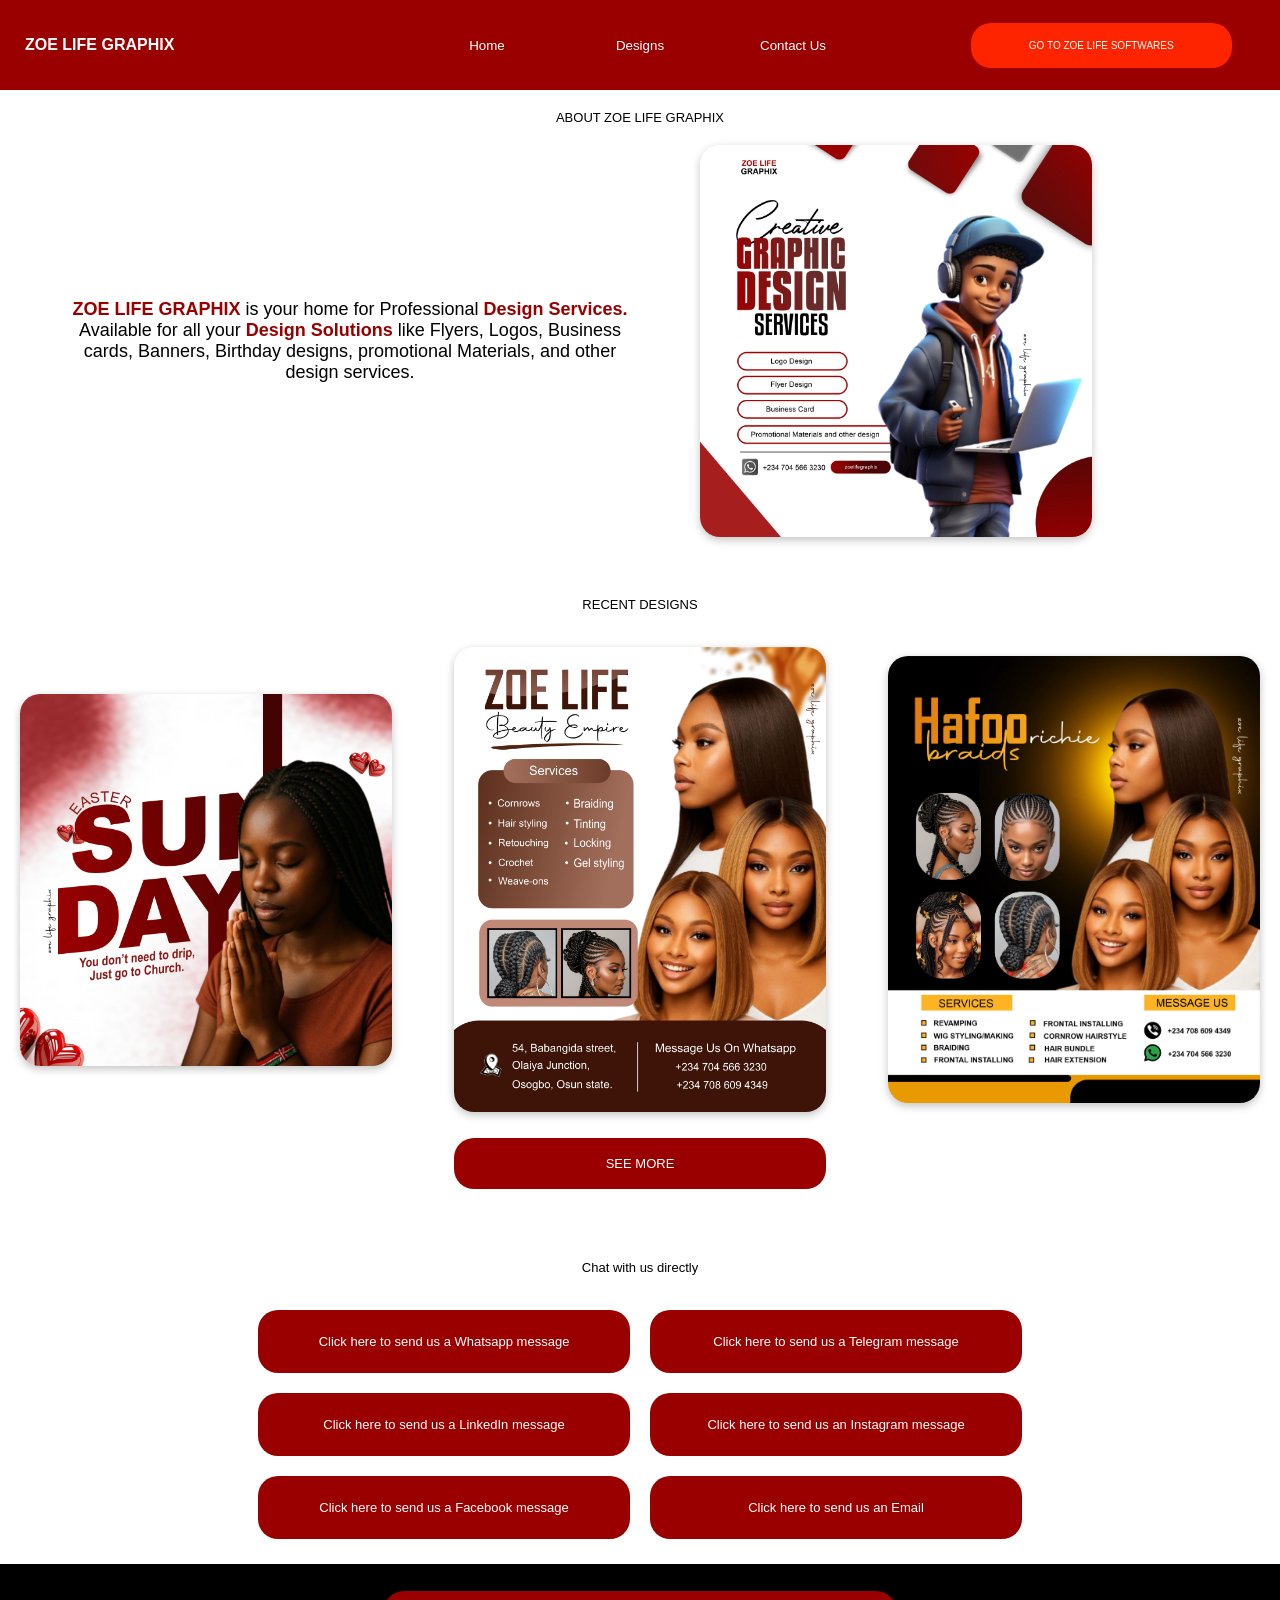
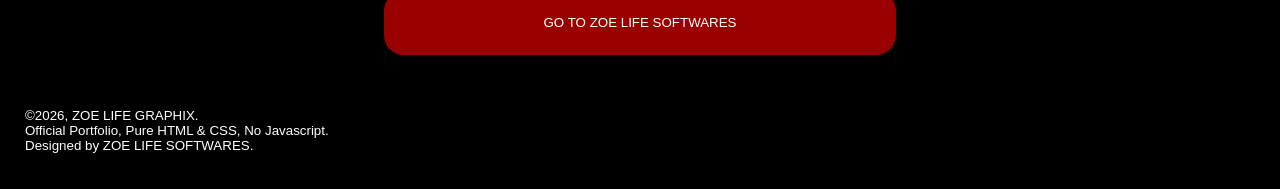
<file: index.html>
<!DOCTYPE html>
<html lang="en">
<head>
    <meta charset="UTF-8">
    <meta name="viewport" content="width=device-width, initial-scale=1.0">
    <title>ZOE LIFE GRAPHIX</title>
    <link rel="stylesheet" href="styles.css">
</head>
<body>
    <header>
        <div class="Name">
            <h1>ZOE LIFE GRAPHIX</h1>
        </div>

        <nav>
            <ul>
                <li><a href="index.html">Home</a></li>
                <li><a href="designs.html">Designs</a></li>
                <li><a href="contact.html">Contact Us</a></li>
            </ul>
        </nav>

        <div class="GoTo">
            <a href="http://">GO TO ZOE LIFE SOFTWARES</a>
        </div>
    </header>

    <main>
        <section class="About_Section">
            <h1>ABOUT ZOE LIFE GRAPHIX</h1>
            <div>
            <div>
                <p><span>ZOE LIFE GRAPHIX</span> is your home for Professional <span>Design Services.</span> Available for all your <span>Design Solutions</span> like Flyers, Logos, Business cards, Banners, Birthday designs, promotional Materials, and other design services.</p>
            </div>
            <div>
                <img src="./images/Official ZOE LIFE GRAPHIX Flyer.jpg" alt="">
            </div>
            </div>
        </section>
        <section class="Project_Section">
            <h1>RECENT DESIGNS</h1>
            <div class="Image_Div">
                <img src="./Portfolio Images/Happy Easter Sunday Flyer.jpg" alt="Random Flyer Design by ZOE LIFE GRAPHIX">
                <img src="./Portfolio Images/Random Design 2.jpg" alt="Random Flyer Design by ZOE LIFE GRAPHIX">
                <img src="./Portfolio Images/Random Design 3.jpg" alt="Random Flyer Design by ZOE LIFE GRAPHIX">
            </div>
            <div class="SeeMoreDesign">
                <a href="designs.html">SEE MORE</a>
            </div>
        </section>
        <section class="Contact_Section">
                <h1>Chat with us directly</h1>
                <div class="Message_Us_Box">
                <div>
                <a href="http://" target="_blank" rel="noopener noreferrer">Click here to send us a Whatsapp message</a>
                <a href="http://" target="_blank" rel="noopener noreferrer">Click here to send us a Telegram message</a>
                </div>
                <div>
                <a href="http://" target="_blank" rel="noopener noreferrer">Click here to send us a LinkedIn message</a>
                <a href="http://" target="_blank" rel="noopener noreferrer">Click here to send us an Instagram message</a>
                </div>
                <div>
                <a href="http://" target="_blank" rel="noopener noreferrer">Click here to send us a Facebook message</a>
                <a href="http://" target="_blank" rel="noopener noreferrer">Click here to send us an Email</a>
                </div>
                </div>
        </section>
    </main>

    <footer>
        <div>
        <a href="http://">GO TO ZOE LIFE SOFTWARES</a>
        </div>
        <div>
        <p>©2026, ZOE LIFE GRAPHIX.</p>
        <p>Official Portfolio, Pure HTML & CSS, No Javascript.</p>
        <p>Designed by ZOE LIFE SOFTWARES.</p>
        </div>
    </footer>
</body>
</html>
</file>
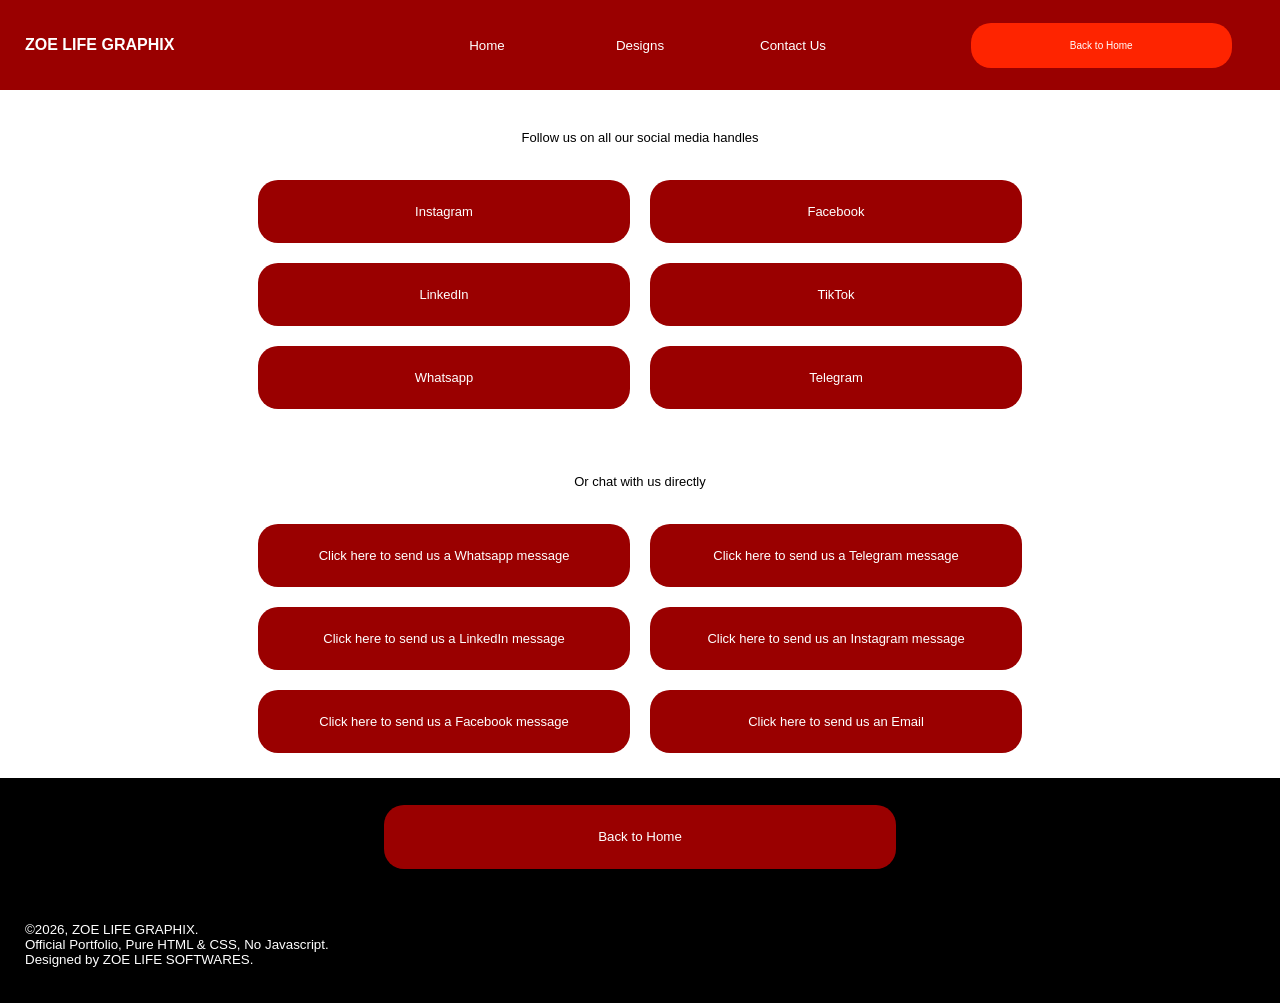
<file: contact.html>
<!DOCTYPE html>
<html lang="en">
<head>
    <meta charset="UTF-8">
    <meta name="viewport" content="width=device-width, initial-scale=1.0">
    <title>Contact</title>
    <link rel="stylesheet" href="contact.css">
</head>
<body>
<header>
        <div class="Name">
            <h1>ZOE LIFE GRAPHIX</h1>
        </div>

        <nav>
            <ul>
                <li><a href="index.html">Home</a></li>
                <li><a href="designs.html">Designs</a></li>
                <li><a href="contact.html">Contact Us</a></li>
            </ul>
        </nav>

        <div class="GoTo">
            <a href="./index.html">Back to Home</a>
        </div>
</header>
<main>
    <section class="First_Section">
                <h1>Follow us on all our social media handles</h1>
                <div class="Follow_Us_Box">
                <div>
                <a href="http://" target="_blank" rel="noopener noreferrer">Instagram</a>
                <a href="http://" target="_blank" rel="noopener noreferrer">Facebook</a>
                </div>
                <div>
                <a href="http://" target="_blank" rel="noopener noreferrer">LinkedIn</a>
                <a href="http://" target="_blank" rel="noopener noreferrer">TikTok</a>
                </div>
                <div>
                <a href="http://" target="_blank" rel="noopener noreferrer">Whatsapp</a>
                <a href="http://" target="_blank" rel="noopener noreferrer">Telegram</a>
                </div>
                </div>
    </section>
    <section class="Second_Section">
                <h1>Or chat with us directly</h1>
                <div class="Message_Us_Box">
                <div>
                <a href="http://" target="_blank" rel="noopener noreferrer">Click here to send us a Whatsapp message</a>
                <a href="http://" target="_blank" rel="noopener noreferrer">Click here to send us a Telegram message</a>
                </div>
                <div>
                <a href="http://" target="_blank" rel="noopener noreferrer">Click here to send us a LinkedIn message</a>
                <a href="http://" target="_blank" rel="noopener noreferrer">Click here to send us an Instagram message</a>
                </div>
                <div>
                <a href="http://" target="_blank" rel="noopener noreferrer">Click here to send us a Facebook message</a>
                <a href="http://" target="_blank" rel="noopener noreferrer">Click here to send us an Email</a>
                </div>
                </div>
    </section>
</main>
<footer>
        <div>
        <a href="./index.html">Back to Home</a>
        </div>
        <div>
        <p>©2026, ZOE LIFE GRAPHIX.</p>
        <p>Official Portfolio, Pure HTML & CSS, No Javascript.</p>
        <p>Designed by ZOE LIFE SOFTWARES.</p>
        </div>
    </footer>
</body>
</html>
</file>
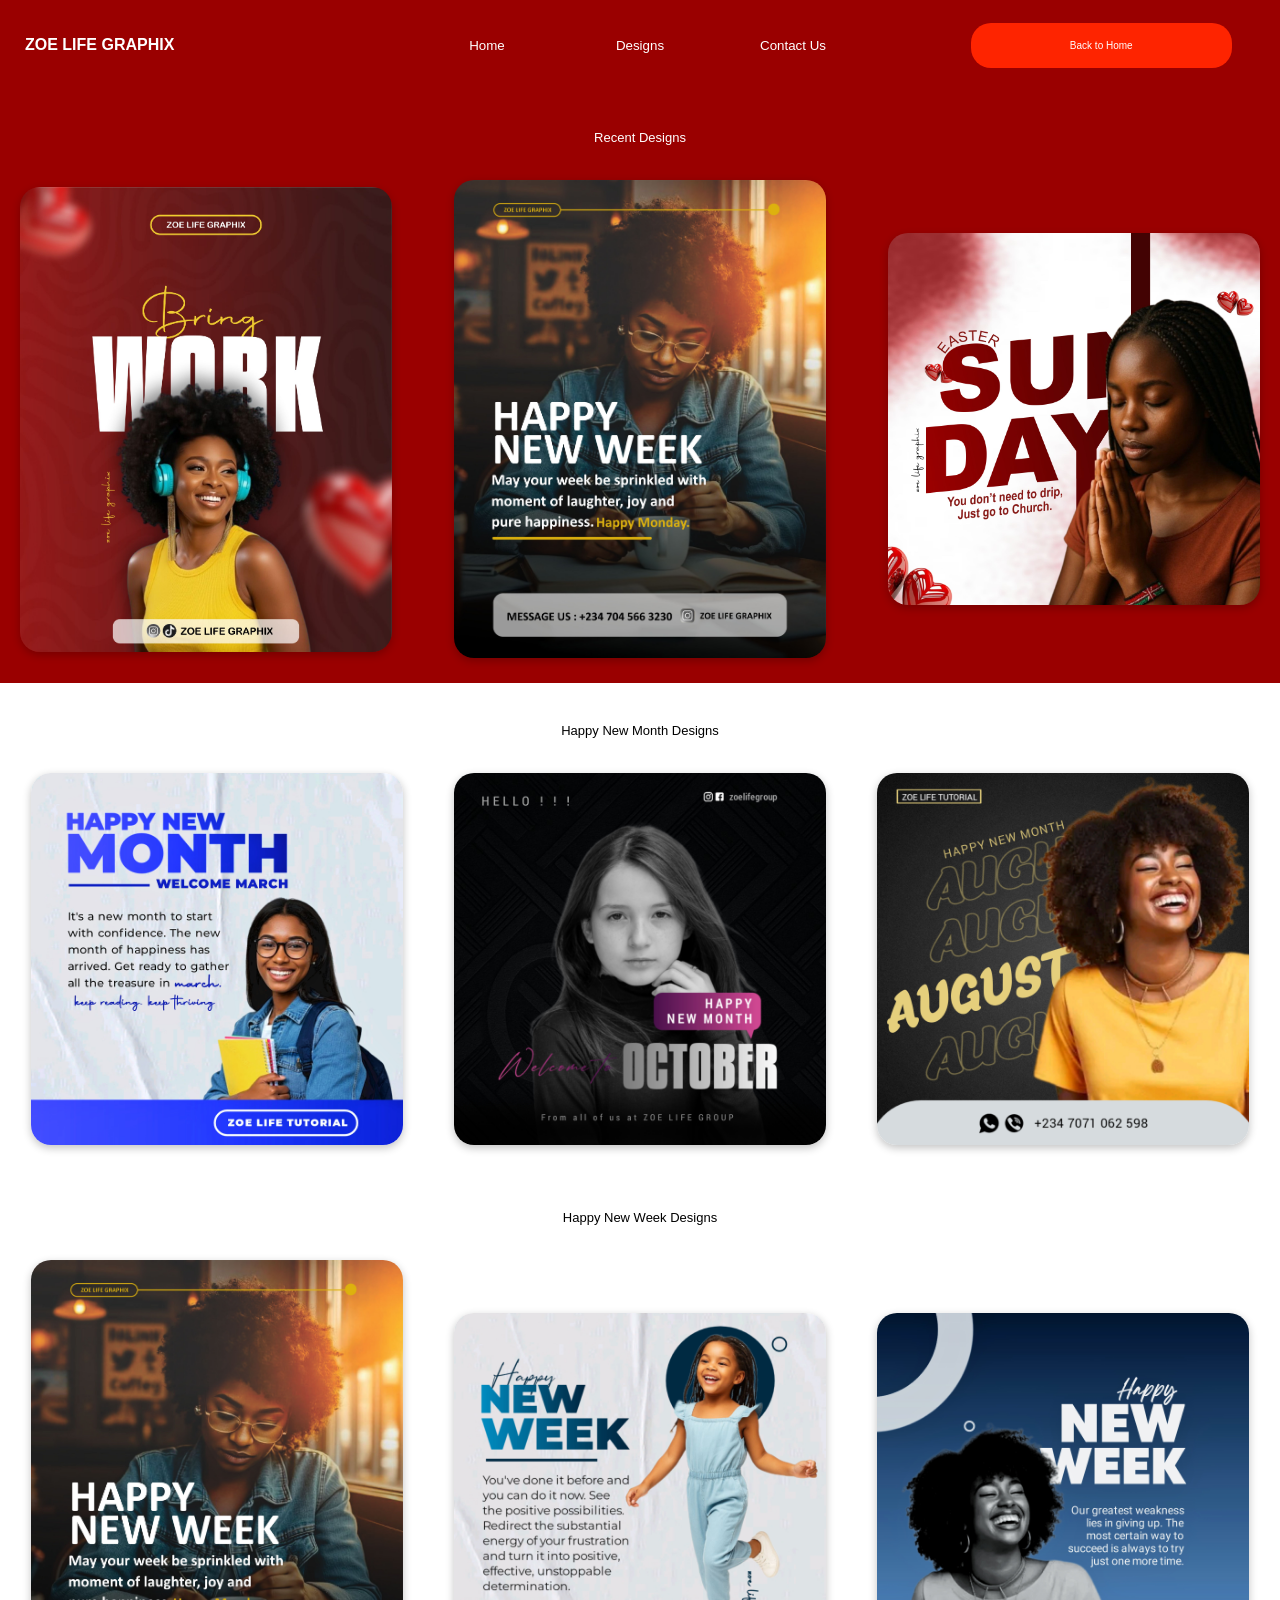
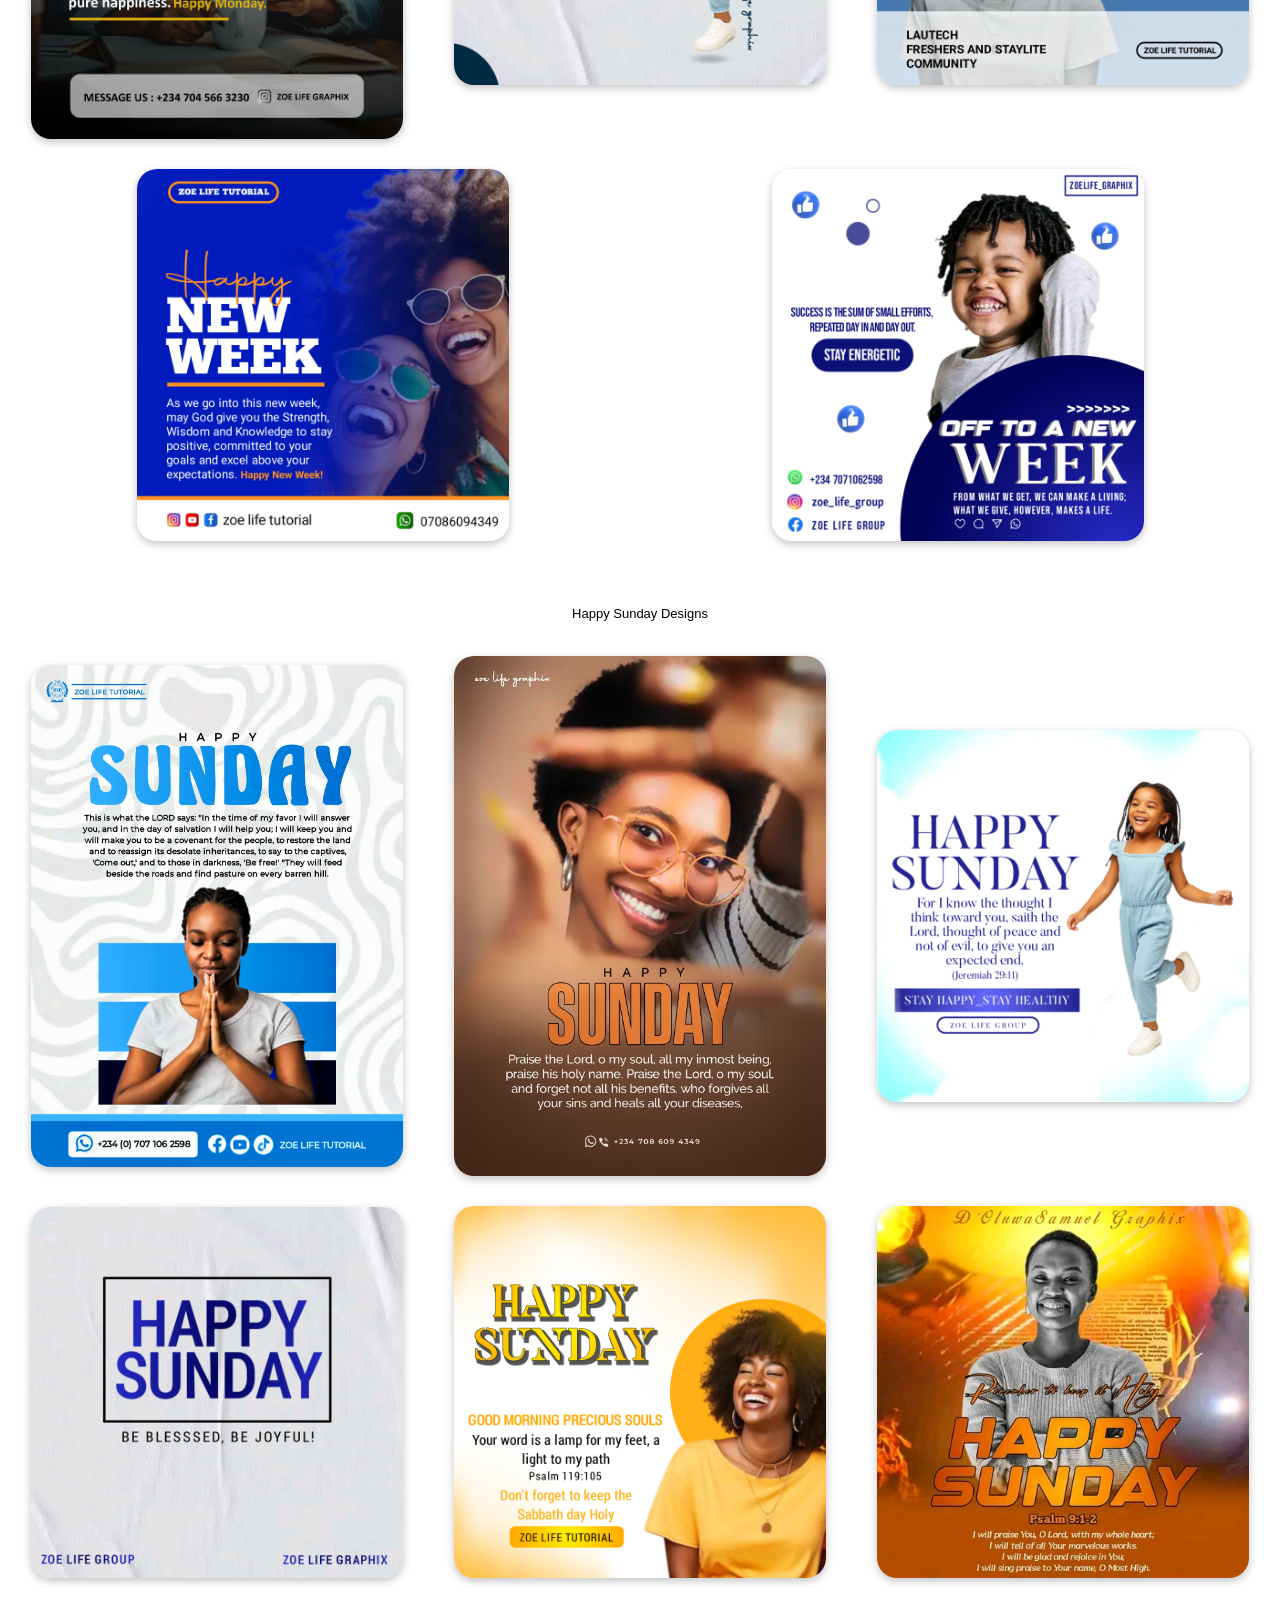
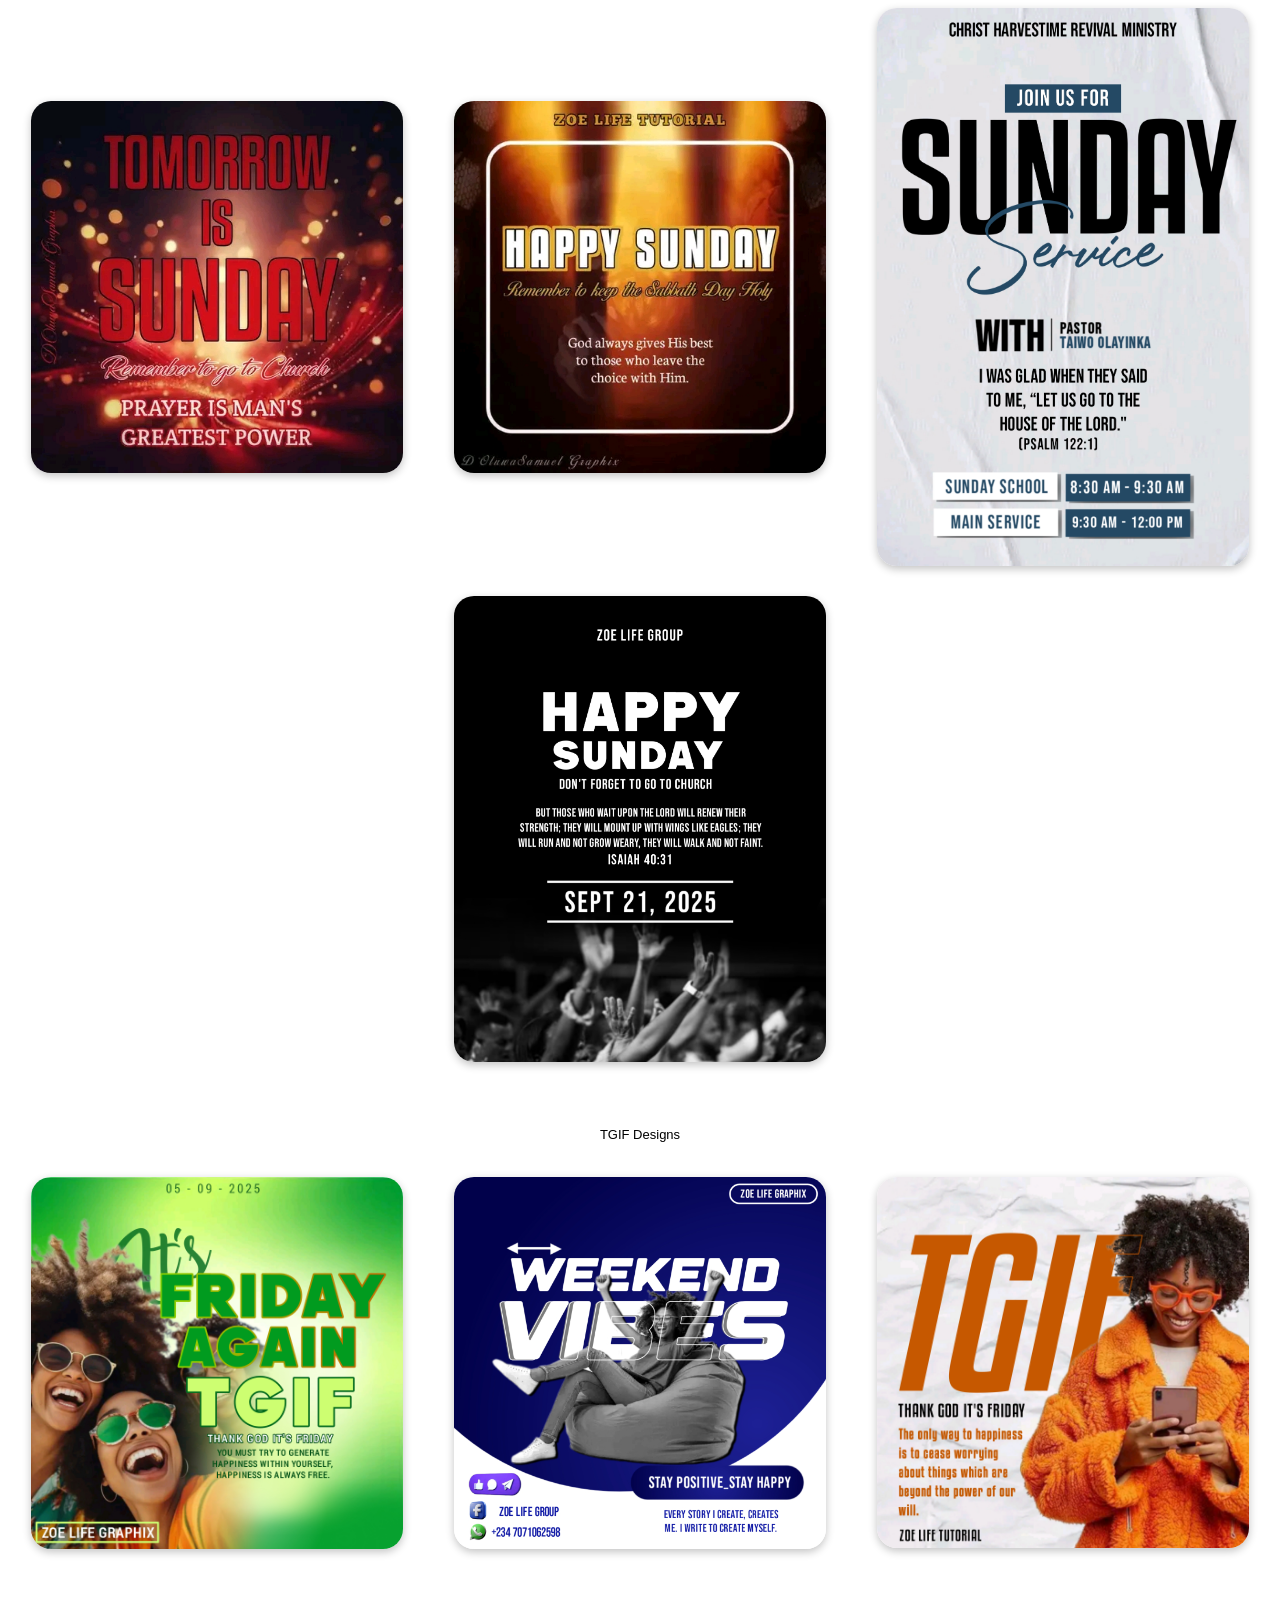
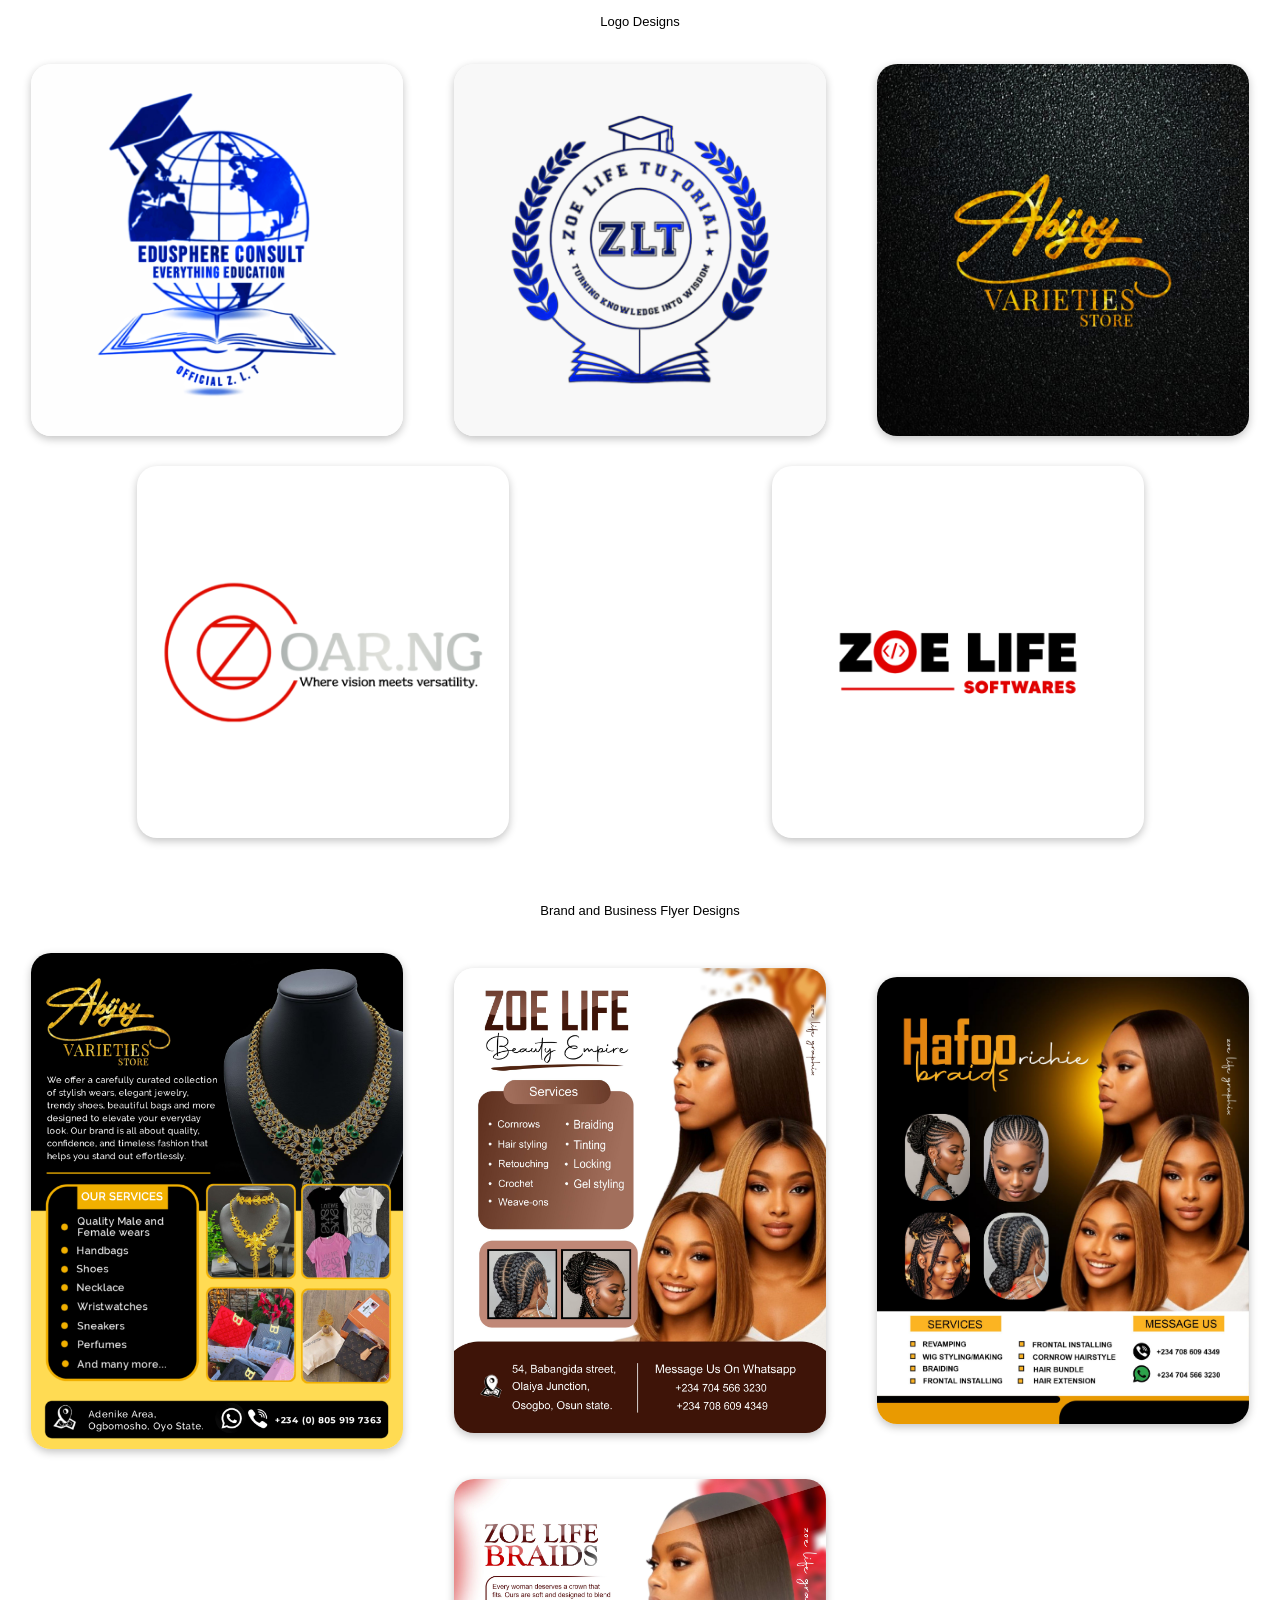
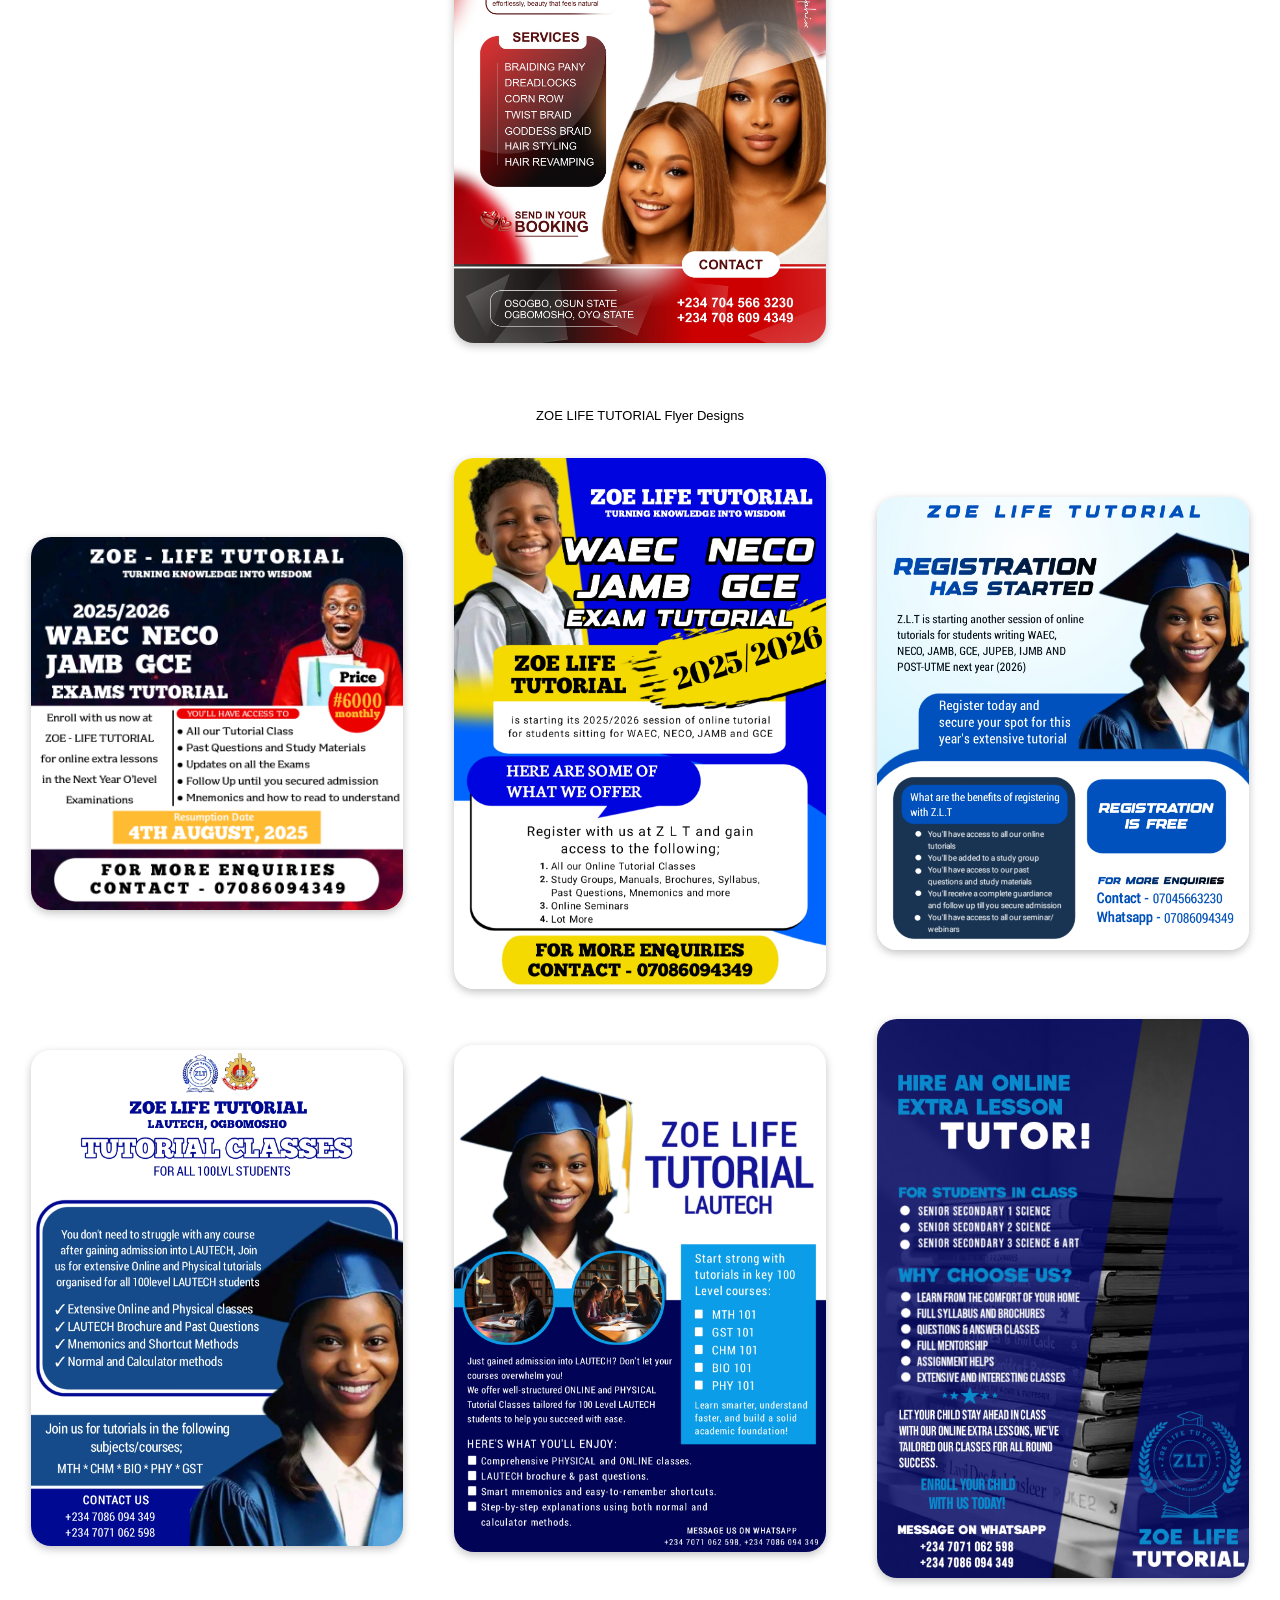
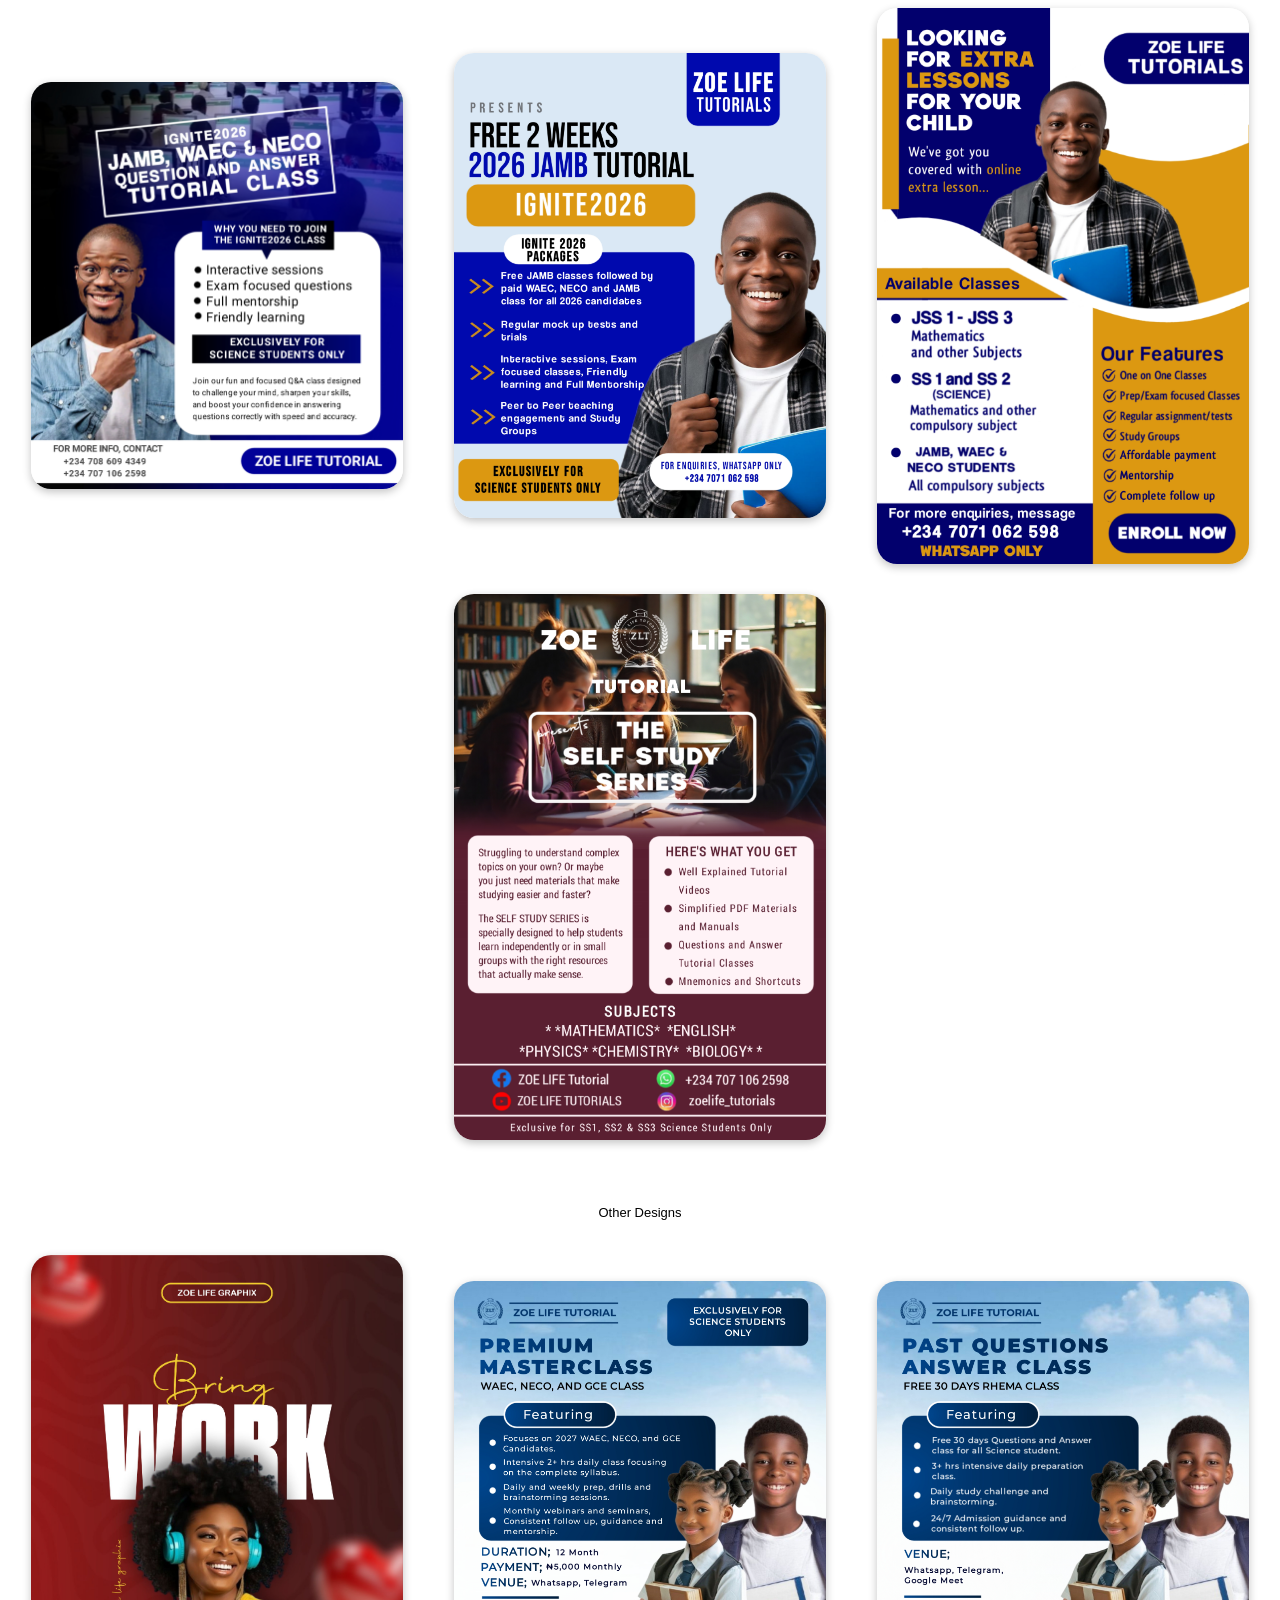
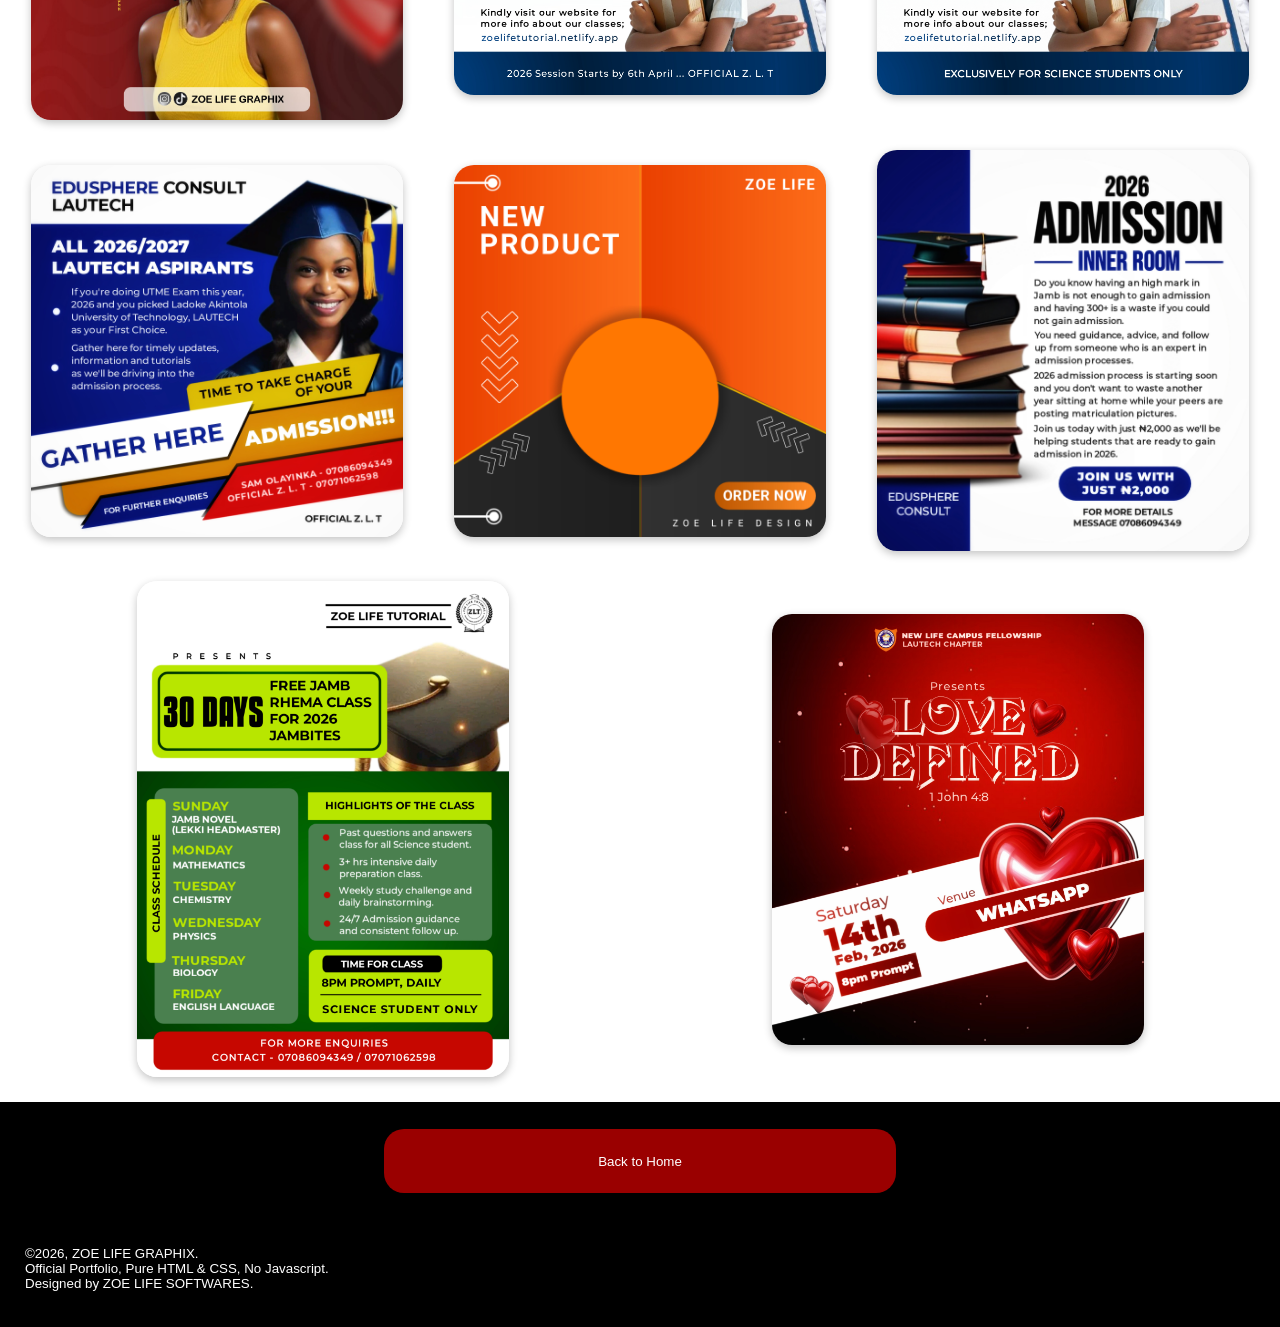
<file: designs.html>
<!DOCTYPE html>
<html lang="en">
<head>
    <meta charset="UTF-8">
    <meta name="viewport" content="width=device-width, initial-scale=1.0">
    <title>Project Portfolio</title>
    <link rel="stylesheet" href="designs.css">
</head>
<body>
    <header>
        <div class="Name">
            <h1>ZOE LIFE GRAPHIX</h1>
        </div>

        <nav>
            <ul>
                <li><a href="index.html">Home</a></li>
                <li><a href="designs.html">Designs</a></li>
                <li><a href="contact.html">Contact Us</a></li>
            </ul>
        </nav>

        <div class="GoTo">
            <a href="./index.html">Back to Home</a>
        </div>
    </header>

    <main>
        <section class="Recent_Design_Section">
            <h1>Recent Designs</h1>
            <div class="Image_Div">
                <img src="./Portfolio Images/Bring Work Design.jpg" alt="Random Flyer Design by ZOE LIFE GRAPHIX">
                <img src="./Portfolio Images/New Week Design 111.jpg" alt="New Week Design by ZOE LIFE GRAPHIX">
                <img src="./Portfolio Images/Happy Easter Sunday Flyer.jpg" alt="Random Flyer Design by ZOE LIFE GRAPHIX">
            </div>
        </section>
        <section class="New_Month_Section">
            <h1>Happy New Month Designs</h1>
            <div class="Image_Div">
                <img src="./Portfolio Images/Happy New Month Flyer 1.jpg" alt="Happy New Month Flyer">
                <img src="./Portfolio Images/Happy New Month Flyer 2.jpg" alt="Happy New Month Flyer"><img src="./Portfolio Images/Happy New Month Flyer 3.jpg" alt="Happy New Month Flyer">
            </div>
        </section>
        <section class="New_Week_Section">
            <h1>Happy New Week Designs</h1>
            <div class="Image_Div">
                <img src="./Portfolio Images/New Week Design 111.jpg" alt="New Week Design by ZOE LIFE GRAPHIX">
                <img src="./Portfolio Images/Happy New Week Flyer 1.jpg" alt="Happy New Week Flyer">
                <img src="./Portfolio Images/Happy New Week Flyer 2.jpg" alt="Happy New Week Flyer">
                <img src="./Portfolio Images/Happy New Week Flyer 3.jpg" alt="Happy New Week Flyer">
                <img src="./Portfolio Images/Happy New Week Flyer 4.jpg" alt="Happy New Week Flyer">
            </div>
        </section>
        <section class="Happy_Sunday_Section">
            <h1>Happy Sunday Designs</h1>
            <div class="Image_Div">
                <img src="./Portfolio Images/Happy Sunday Flyer 1.jpg" alt="Happy Sunday Flyer">
                <img src="./Portfolio Images/Happy Sunday Flyer 2.jpg" alt="Happy Sunday Flyer">
                <img src="./Portfolio Images/Happy Sunday Flyer 3.jpg" alt="Happy Sunday Flyer">
                <img src="./Portfolio Images/Happy Sunday Flyer 4.jpg" alt="Happy Sunday Flyer">
                <img src="./Portfolio Images/Happy Sunday Flyer 5.jpg" alt="Happy Sunday Flyer">
                <img src="./Portfolio Images/Happy Sunday Flyer 6.jpg" alt="Happy Sunday Flyer">
                <img src="./Portfolio Images/Happy Sunday Flyer 7.jpg" alt="Happy Sunday Flyer">
                <img src="./Portfolio Images/Happy Sunday Flyer 8.jpg" alt="Happy Sunday Flyer">
                <img src="./Portfolio Images/Happy Sunday Flyer 9.jpg" alt="Happy Sunday Flyer">
                <img src="./Portfolio Images/Happy Sunday Flyer 10.jpg" alt="Happy Sunday Flyer">
            </div>
        </section>
        <section class="TGIF_Section">
            <h1>TGIF Designs</h1>
            <div class="Image_Div">
                <img src="./Portfolio Images/TGIF Flyer 1.jpg" alt="TGIF Flyer">
                <img src="./Portfolio Images/TGIF Flyer 2.jpg" alt="TGIF Flyer">
                <img src="./Portfolio Images/TGIF Flyer 3.jpg" alt="TGIF Flyer">
            </div>
        </section>
        <section class="Logo_Section">
            <h1>Logo Designs</h1>
            <div class="Image_Div">
                <img src="./Portfolio Images/EDUSPHERE CONSULT Logo.png" alt="Logo Design">
                <img src="./Portfolio Images/OFFICIAL Z. L. T Logo.jpg" alt="Logo Design">
                <img src="./Portfolio Images/Abijoy Varieties Store Logo.jpg" alt="Logo Design">
                <img src="./Portfolio Images/Zoar Ng Logo.png" alt="Logo Design">
                <img src="./Portfolio Images/Zoe Life Softwares Logo.png" alt="Logo Design">
            </div>
        </section>
        <section class="Brand_Flyer_Section">
            <h1>Brand and Business Flyer Designs</h1>
            <div class="Image_Div">
                <img src="./Portfolio Images/Abijoy Varieties Store Flyer.jpg" alt="Abijoy Varieties Store Flyer">
                <img src="./Portfolio Images/Random Design 2.jpg" alt="Random Flyer Design by ZOE LIFE GRAPHIX">
                <img src="./Portfolio Images/Random Design 3.jpg" alt="Random Flyer Design by ZOE LIFE GRAPHIX">
                <img src="./Portfolio Images/Random Design 1 Final 2.jpg" alt="Random Flyer Design by ZOE LIFE GRAPHIX">
            </div>
        </section>
        <section class="Zoe_Life_Tutorial_Section">
            <h1>ZOE LIFE TUTORIAL Flyer Designs</h1>
            <div class="Image_Div">
                <img src="./Portfolio Images/zoe life tutorial flyer 1.jpg" alt="Zoe Life Tutorial Flyer">
                <img src="./Portfolio Images/zoe life tutorial flyer 2.jpg" alt="Zoe Life Tutorial Flyer">
                <img src="./Portfolio Images/zoe life tutorial flyer 3.jpg" alt="Zoe Life Tutorial Flyer">
                <img src="./Portfolio Images/zoe life tutorial flyer 4.jpg" alt="Zoe Life Tutorial Flyer">
                <img src="./Portfolio Images/zoe life tutorial flyer 5.jpg" alt="Zoe Life Tutorial Flyer">
                <img src="./Portfolio Images/zoe life tutorial flyer 6.jpg" alt="Zoe Life Tutorial Flyer">
                <img src="./Portfolio Images/zoe life tutorial flyer 7.jpg" alt="Zoe Life Tutorial Flyer">
                <img src="./Portfolio Images/zoe life tutorial flyer 8.jpg" alt="Zoe Life Tutorial Flyer">
                <img src="./Portfolio Images/zoe life tutorial flyer 9.jpg" alt="Zoe Life Tutorial Flyer">
                <img src="./Portfolio Images/zoe life tutorial flyer 10.jpg" alt="Zoe Life Tutorial Flyer">
            </div>
        </section>
        <section class="Others_Section">
            <h1>Other Designs</h1>
            <div class="Image_Div">
                <img src="./Portfolio Images/Bring Work Design.jpg" alt="Random Flyer Design by ZOE LIFE GRAPHIX">
                <img src="./Portfolio Images/Other Flyer 1.jpg" alt="Other Flyer Design">
                <img src="./Portfolio Images/Other Flyer 2.jpg" alt="Other Flyer Design">
                <img src="./Portfolio Images/Other Flyer 3.jpg" alt="Other Flyer Design">
                <img src="./Portfolio Images/Other Flyer 4.jpg" alt="Other Flyer Design">
                <img src="./Portfolio Images/Other Flyer 5.jpg" alt="Other Flyer Design">
                <img src="./Portfolio Images/Other Flyer 6.jpg" alt="Other Flyer Design">
                <img src="./Portfolio Images/Other Flyer 7.jpg" alt="Other Flyer Design">
            </div>
        </section>
    </main>

    <footer>
        <div>
        <a href="./index.html">Back to Home</a>
        </div>
        <div>
        <p>©2026, ZOE LIFE GRAPHIX.</p>
        <p>Official Portfolio, Pure HTML & CSS, No Javascript.</p>
        <p>Designed by ZOE LIFE SOFTWARES.</p>
        </div>
    </footer>
</body>
</html>
</file>
<file: styles.css>
*{
    margin: 0%;
    padding: 0%;
    box-sizing: border-box;
    font-family: sans-serif;
}
:root{
    --bg1: white;
    --bg2: rgb(154,0,0);
    --bg3: rgb(254,36,0);
    --font1: white;
    --font2: rgb(154,0,0);
    --font3: rgb(254,36,0);
    --shadow: rgba(0, 0, 0, 0.24) 0px 3px 8px;
}
body{
    max-width: 100vw;
    min-height: 100vh;
    background-color: var(--bg1);
    display: flex;
    flex-direction: column;
    justify-content: start;
    align-items: start;
}
header{
    width: 100%;
    height: 10vh;
    background-color: var(--bg2);
    display: flex;
    justify-content: space-between;
    align-items: center;
    padding: 0px 25px;
}
header .Name{
    flex: 1;
    height: 100%;
    display: flex;
    justify-content: start;
    align-items: center;
}
header .Name h1{
    width: 100%;
    height: 100%;
    font-size: medium;
    font-weight: 600;
    color: var(--font1);
    display: flex;
    justify-content: left;
    align-items: center;
}
header nav{
    flex: 2;
    height: 100%;
    display: flex;
    justify-content: center;
    align-items: center;
}
header nav ul{
    width: 100%;
    height: 100%;
    display: flex;
    justify-content: center;
    align-items: center;
    gap: 30px;
}
header nav ul li{
    list-style: none;
    width: 20%;
    height: 50%;
    display: flex;
    justify-content: center;
    align-items: center;
}
header nav ul li a{
    text-decoration: none;
    color: var(--font1);
    font-size: smaller;
    width: 100%;
    height: 100%;
    display: flex;
    justify-content: center;
    align-items: center;
}
header nav ul li a:hover{
    border-radius: 20px;
    background-color: var(--bg3);
    transition: all ease-in-out 0.4s;
}
header .GoTo{
    flex: 1;
    height: 100%;
    display: flex;
    justify-content: center;
    align-items: center;
}
header .GoTo a{
    text-decoration: none;
    color: var(--font1);
    background-color: var(--bg3);
    width: 85%;
    height: 50%;
    display: flex;
    justify-content: center;
    align-items: center;
    border-radius: 20px;
    font-size: x-small;
}
header .GoTo a:hover{
    background-color: inherit;
    border: 2px solid var(--bg3);
    transition: all ease-in-out 0.3s;
}
main{
    width: 100%;
    height: auto;
    background-color: var(--bg1);
    display: flex;
    flex-direction: column;
    justify-content: start;
    align-items: start;
}
main .About_Section{
    width: 100%;
    height: auto;
    display: flex;
    flex-direction: column;
    justify-content: center;
    align-items: center;
    padding: 20px 20px;
    gap: 20px;
}
main .About_Section h1{
    width: 100%;
    height: 5%;
    display: flex;
    justify-content: center;
    align-items: center;
    font-size: small;
    font-weight: 500;
}
main .About_Section div{
    width: 100%;
    height: 95%;
    display: flex;
    justify-content: center;
    align-items: center;
    gap: 20PX;
}
main .About_Section div div:nth-child(1){
    flex: 1;
    height: 100%;
    display: flex;
    flex-direction: column;
    justify-content: center;
    align-items: center;
    padding: 0px 50px;
}
main .About_Section div:nth-child(1) p{
    font-size: large;
    font-weight: 400;
    text-align: center;
}
main .About_Section div:nth-child(1) p span{
    color: var(--font2);
    /* font-size: larger; */
    font-weight: bold;
}
main .About_Section div div:nth-child(2){
    flex: 1;
    height: 100%;
    display: flex;
    justify-content: left;
    align-items: center;
}
main .About_Section div:nth-child(2) img{
    width: 70%;
    height: 90%;
    box-shadow: var(--shadow);
    border-radius: 20px;
}
main .Project_Section{
    width: 100%;
    height: auto;
    display: flex;
    flex-direction: column;
    justify-content: center;
    align-items: center;
    padding: 25px 20px;
    gap: 20px;
}
main .Project_Section h1{
    width: 100%;
    height: 5vh;
    display: flex;
    justify-content: center;
    align-items: center;
    font-size: small;
    font-weight: 500;
}
main .Project_Section .Image_Div{
    width: 100%;
    height: auto;
    display: flex;
    justify-content: space-between;
    align-items: center;
}
main .Project_Section .Image_Div img{
    width: 30%;
    height: auto;
    box-shadow: var(--shadow);
    border-radius: 20px;
}
main .Project_Section .SeeMoreDesign{
    width: 100%;
    height: 7vh;
    display: flex;
    justify-content: center;
    align-items: center;

}
main .Project_Section .SeeMoreDesign a{
    width: 30%;
    height: 80%;
    background-color: var(--bg2);
    display: flex;
    justify-content: center;
    align-items: center;
    border-radius: 20px;
    text-decoration: none;
    color: var(--font1);
    font-size: small;
}
main .Project_Section .SeeMoreDesign a:hover{
    background-color: var(--bg3);
    transition: all ease-in-out 0.3s;
}
main .Contact_Section{
    width: 100%;
    height: auto;
    display: flex;
    flex-direction: column;
    justify-content: center;
    align-items: center;
    padding: 25px 20px;
    gap: 20px;
}
main .Contact_Section h1{
    width: 100%;
    height: 5vh;
    display: flex;
    justify-content: center;
    align-items: center;
    font-size: small;
    font-weight: 500;
}
main .Contact_Section .Message_Us_Box{
    width: 100%;
    height: auto;
    display: flex;
    /* background-color: aqua; */
    flex-direction: column;
    justify-content: center;
    align-items: center;
    gap: 20px;
}
main .Contact_Section .Message_Us_Box div{
    width: 100%;
    height: 7vh;
    display: flex;
    justify-content: center;
    align-items: center;
    font-size: small;
    font-weight: 500;
    /* background-color: bisque; */
    gap: 20px;
}
main .Contact_Section .Message_Us_Box div a{
    text-decoration: none;
    color: var(--font1);
    width: 30%;
    height: 100%;
    background-color: var(--bg2);
    display: flex;
    justify-content: center;
    align-items: center;
    border-radius: 20px;
    font-size: small;
}
main .Contact_Section .Message_Us_Box div a:hover{
    background-color: var(--bg3);
    transition: all ease-in-out 0.3s;
}
footer{
    width: 100%;
    height: 25vh;
    background-color: black;
    color: var(--font1);
    display: flex;
    flex-direction: column;
    justify-content: center;
    align-items: left;
    padding: 5px 0px;
}
footer div:nth-child(1){
    height: 50%;
    width: 100%;
    display: flex;
    justify-content: center;
    align-items: center;
}
footer div:nth-child(1) a{
    text-decoration: none;
    width: 40%;
    height: 60%;
    background-color: var(--bg2);
    color: var(--font1);
    border-radius: 20px;
    display: flex;
    justify-content: center;
    align-items: center;
    font-size: smaller;
}
footer div:nth-child(1) a:hover{
    background-color: var(--bg3);
    transition: all ease-in-out 0.3s;
}
footer div:nth-child(2){
    height: 50%;
    width: 100%;
    display: flex;
    flex-direction: column;
    justify-content: center;
    align-items: left;
    padding: 0px 25px;
}
footer div:nth-child(2) p{
    font-size: smaller;
}
@media screen and (max-width: 1000px){
    header{
        height: 15vh;
        flex-direction: column;
        padding: 0%;
    }
    header .Name{
        width: 100%;
        height: 40%;
        background-color: var(--bg1);
    }
    header .Name h1{
        color: var(--font2);
        font-size: small;
        justify-content: center;
    }
    header nav{
        width: 100%;
        height: 60%;
    }
    header .GoTo{
        display: none;
    }
    main .About_Section{
        height: auto;
        gap: 20px;
    }
    main .About_Section div{
        flex-direction: column-reverse;
        gap: 15px;
    }
    main .About_Section div p, main .About_Section div p span{
        padding: 0px;
        font-size: medium;
    }
    main .Project_Section .Image_Div{
        flex-direction: column;
        gap: 20px;
    }
    main .Project_Section .Image_Div img{
        width: 90%;
    }
    main .Project_Section .SeeMoreDesign a{
        width: 50%;
    }
    main .Contact_Section .Message_Us_Box div{
        flex-direction: column;
        height: 10vh;
    }
    main .Contact_Section .Message_Us_Box div a{
        width: 100%;
    }
    footer{
    height: 20vh;
    }
    footer div:nth-child(1){
        padding: 0px 25px;
    }
    footer div:nth-child(1) a{
        width: 100%;
    }
}
</file>
<file: contact.css>
*{
    margin: 0%;
    padding: 0%;
    box-sizing: border-box;
    font-family: sans-serif;
}
:root{
    --bg1: white;
    --bg2: rgb(154,0,0);
    --bg3: rgb(254,36,0);
    --font1: white;
    --font2: rgb(154,0,0);
    --font3: rgb(254,36,0);
    --shadow: rgba(0, 0, 0, 0.24) 0px 3px 8px;
}
body{
    max-width: 100vw;
    min-height: 100vh;
    background-color: var(--bg1);
    display: flex;
    flex-direction: column;
    justify-content: start;
    align-items: start;
}
header{
    width: 100%;
    height: 10vh;
    background-color: var(--bg2);
    display: flex;
    justify-content: space-between;
    align-items: center;
    padding: 0px 25px;
}
header .Name{
    flex: 1;
    height: 100%;
    display: flex;
    justify-content: start;
    align-items: center;
}
header .Name h1{
    width: 100%;
    height: 100%;
    font-size: medium;
    font-weight: 600;
    color: var(--font1);
    display: flex;
    justify-content: left;
    align-items: center;
}
header nav{
    flex: 2;
    height: 100%;
    display: flex;
    justify-content: center;
    align-items: center;
}
header nav ul{
    width: 100%;
    height: 100%;
    display: flex;
    justify-content: center;
    align-items: center;
    gap: 30px;
}
header nav ul li{
    list-style: none;
    width: 20%;
    height: 50%;
    display: flex;
    justify-content: center;
    align-items: center;
}
header nav ul li a{
    text-decoration: none;
    color: var(--font1);
    font-size: smaller;
    width: 100%;
    height: 100%;
    display: flex;
    justify-content: center;
    align-items: center;
}
header nav ul li a:hover{
    border-radius: 20px;
    background-color: var(--bg3);
    transition: all ease-in-out 0.4s;
}
header .GoTo{
    flex: 1;
    height: 100%;
    display: flex;
    justify-content: center;
    align-items: center;
}
header .GoTo a{
    text-decoration: none;
    color: var(--font1);
    background-color: var(--bg3);
    width: 85%;
    height: 50%;
    display: flex;
    justify-content: center;
    align-items: center;
    border-radius: 20px;
    font-size: x-small;
}
header .GoTo a:hover{
    background-color: inherit;
    border: 2px solid var(--bg3);
    transition: all ease-in-out 0.3s;
}
main{
    width: 100%;
    height: auto;
    background-color: var(--bg1);
    display: flex;
    flex-direction: column;
    justify-content: start;
    align-items: start;
}
main .First_Section{
    width: 100%;
    height: auto;
    display: flex;
    flex-direction: column;
    justify-content: center;
    align-items: center;
    padding: 25px 20px;
    gap: 20px;
}
main .First_Section h1{
    width: 100%;
    height: 5vh;
    display: flex;
    justify-content: center;
    align-items: center;
    font-size: small;
    font-weight: 500;
}
main .First_Section .Follow_Us_Box{
    width: 100%;
    height: auto;
    display: flex;
    flex-direction: column;
    justify-content: center;
    align-items: center;
    gap: 20px;
}
main .First_Section .Follow_Us_Box div{
    width: 100%;
    height: 7vh;
    display: flex;
    justify-content: center;
    align-items: center;
    font-size: small;
    font-weight: 500;
    gap: 20px;
}
main .First_Section .Follow_Us_Box div a{
    text-decoration: none;
    color: var(--font1);
    width: 30%;
    height: 100%;
    background-color: var(--bg2);
    display: flex;
    justify-content: center;
    align-items: center;
    border-radius: 20px;
    font-size: small;
}
main .First_Section .Follow_Us_Box div a:hover{
    background-color: var(--bg3);
    transition: all ease-in-out 0.3s;
}
main .Second_Section{
    width: 100%;
    height: auto;
    display: flex;
    flex-direction: column;
    justify-content: center;
    align-items: center;
    padding: 25px 20px;
    gap: 20px;
}
main .Second_Section h1{
    width: 100%;
    height: 5vh;
    display: flex;
    justify-content: center;
    align-items: center;
    font-size: small;
    font-weight: 500;
}
main .Second_Section .Message_Us_Box{
    width: 100%;
    height: auto;
    display: flex;
    /* background-color: aqua; */
    flex-direction: column;
    justify-content: center;
    align-items: center;
    gap: 20px;
}
main .Second_Section .Message_Us_Box div{
    width: 100%;
    height: 7vh;
    display: flex;
    justify-content: center;
    align-items: center;
    font-size: small;
    font-weight: 500;
    /* background-color: bisque; */
    gap: 20px;
}
main .Second_Section .Message_Us_Box div a{
    text-decoration: none;
    color: var(--font1);
    width: 30%;
    height: 100%;
    background-color: var(--bg2);
    display: flex;
    justify-content: center;
    align-items: center;
    border-radius: 20px;
    font-size: small;
}
main .Second_Section .Message_Us_Box div a:hover{
    background-color: var(--bg3);
    transition: all ease-in-out 0.3s;
}
footer{
    width: 100%;
    height: 25vh;
    background-color: black;
    color: var(--font1);
    display: flex;
    flex-direction: column;
    justify-content: center;
    align-items: left;
    padding: 5px 0px;
}
footer div:nth-child(1){
    height: 50%;
    width: 100%;
    display: flex;
    justify-content: center;
    align-items: center;
}
footer div:nth-child(1) a{
    text-decoration: none;
    width: 40%;
    height: 60%;
    background-color: var(--bg2);
    color: var(--font1);
    border-radius: 20px;
    display: flex;
    justify-content: center;
    align-items: center;
    font-size: smaller;
}
footer div:nth-child(1) a:hover{
    background-color: var(--bg3);
    transition: all ease-in-out 0.3s;
}
footer div:nth-child(2){
    height: 50%;
    width: 100%;
    display: flex;
    flex-direction: column;
    justify-content: center;
    align-items: left;
    padding: 0px 25px;
}
footer div:nth-child(2) p{
    font-size: smaller;
}
@media screen and (max-width: 1000px){
    header{
        height: 15vh;
        flex-direction: column;
        padding: 0%;
    }
    header .Name{
        width: 100%;
        height: 40%;
        background-color: var(--bg1);
    }
    header .Name h1{
        color: var(--font2);
        font-size: small;
        justify-content: center;
    }
    header nav{
        width: 100%;
        height: 60%;
    }
    header .GoTo{
        display: none;
    }
    main .First_Section .Follow_Us_Box div, main .Second_Section .Message_Us_Box div{
        flex-direction: column;
        height: 10vh;
    }
    main .First_Section .Follow_Us_Box div a, main .Second_Section .Message_Us_Box div a{
        width: 100%;
    }
    footer{
    height: 20vh;
    }
    footer div:nth-child(1){
        padding: 0px 25px;
    }
    footer div:nth-child(1) a{
        width: 100%;
    }
}
</file>
<file: designs.css>
*{
    margin: 0%;
    padding: 0%;
    box-sizing: border-box;
    font-family: sans-serif;
}
:root{
    --bg1: white;
    --bg2: rgb(154,0,0);
    --bg3: rgb(254,36,0);
    --font1: white;
    --font2: rgb(154,0,0);
    --font3: rgb(254,36,0);
    --shadow: rgba(0, 0, 0, 0.24) 0px 3px 8px;
}
body{
    max-width: 100vw;
    min-height: 100vh;
    background-color: var(--bg1);
    display: flex;
    flex-direction: column;
    justify-content: start;
    align-items: start;
}
header{
    width: 100%;
    height: 10vh;
    background-color: var(--bg2);
    display: flex;
    justify-content: space-between;
    align-items: center;
    padding: 0px 25px;
}
header .Name{
    flex: 1;
    height: 100%;
    display: flex;
    justify-content: start;
    align-items: center;
}
header .Name h1{
    width: 100%;
    height: 100%;
    font-size: medium;
    font-weight: 600;
    color: var(--font1);
    display: flex;
    justify-content: left;
    align-items: center;
}
header nav{
    flex: 2;
    height: 100%;
    display: flex;
    justify-content: center;
    align-items: center;
}
header nav ul{
    width: 100%;
    height: 100%;
    display: flex;
    justify-content: center;
    align-items: center;
    gap: 30px;
}
header nav ul li{
    list-style: none;
    width: 20%;
    height: 50%;
    display: flex;
    justify-content: center;
    align-items: center;
}
header nav ul li a{
    text-decoration: none;
    color: var(--font1);
    font-size: smaller;
    width: 100%;
    height: 100%;
    display: flex;
    justify-content: center;
    align-items: center;
}
header nav ul li a:hover{
    border-radius: 20px;
    background-color: var(--bg3);
    transition: all ease-in-out 0.4s;
}
header .GoTo{
    flex: 1;
    height: 100%;
    display: flex;
    justify-content: center;
    align-items: center;
}
header .GoTo a{
    text-decoration: none;
    color: var(--font1);
    background-color: var(--bg3);
    width: 85%;
    height: 50%;
    display: flex;
    justify-content: center;
    align-items: center;
    border-radius: 20px;
    font-size: x-small;
}
header .GoTo a:hover{
    background-color: inherit;
    border: 2px solid var(--bg3);
    transition: all ease-in-out 0.3s;
}
main{
    width: 100%;
    height: auto;
    background-color: var(--bg1);
    display: flex;
    flex-direction: column;
    justify-content: start;
    align-items: start;
}
main .Recent_Design_Section{
    width: 100%;
    height: auto;
    display: flex;
    flex-direction: column;
    justify-content: center;
    align-items: center;
    padding: 25px 20px;
    gap: 20px;
    background-color: var(--bg2);
}
main .Recent_Design_Section h1{
    width: 100%;
    height: 5vh;
    display: flex;
    justify-content: center;
    align-items: center;
    font-size: small;
    font-weight: 500;
    color: var(--font1);
}
main .Recent_Design_Section .Image_Div{
    width: 100%;
    height: auto;
    display: flex;
    justify-content: space-between;
    align-items: center;
    flex-wrap: wrap;
}
main .Recent_Design_Section .Image_Div img{
    width: 30%;
    height: auto;
    box-shadow: var(--shadow);
    border-radius: 20px;
}
main .New_Month_Section{
    width: 100%;
    height: auto;
    display: flex;
    flex-direction: column;
    justify-content: center;
    align-items: center;
    padding: 25px 20px;
    gap: 20px;
}
main .New_Month_Section h1{
    width: 100%;
    height: 5vh;
    display: flex;
    justify-content: center;
    align-items: center;
    font-size: small;
    font-weight: 500;
}
main .New_Month_Section .Image_Div{
    width: 100%;
    height: auto;
    display: flex;
    justify-content: space-around;
    align-items: center;
    flex-wrap: wrap;
    gap: 30px;
}
main .New_Month_Section .Image_Div img{
    width: 30%;
    height: auto;
    box-shadow: var(--shadow);
    border-radius: 20px;
}
main .New_Week_Section{
    width: 100%;
    height: auto;
    display: flex;
    flex-direction: column;
    justify-content: center;
    align-items: center;
    padding: 25px 20px;
    gap: 20px;
}
main .New_Week_Section h1{
    width: 100%;
    height: 5vh;
    display: flex;
    justify-content: center;
    align-items: center;
    font-size: small;
    font-weight: 500;
}main .New_Week_Section .Image_Div{
    width: 100%;
    height: auto;
    display: flex;
    justify-content: space-around;
    align-items: center;
    flex-wrap: wrap;
    gap: 30px;
}
main .New_Week_Section .Image_Div img{
    width: 30%;
    height: auto;
    box-shadow: var(--shadow);
    border-radius: 20px;
}
main .Happy_Sunday_Section{
    width: 100%;
    height: auto;
    display: flex;
    flex-direction: column;
    justify-content: center;
    align-items: center;
    padding: 25px 20px;
    gap: 20px;
}
main .Happy_Sunday_Section h1{
    width: 100%;
    height: 5vh;
    display: flex;
    justify-content: center;
    align-items: center;
    font-size: small;
    font-weight: 500;
}main .Happy_Sunday_Section .Image_Div{
    width: 100%;
    height: auto;
    display: flex;
    justify-content: space-around;
    align-items: center;
    flex-wrap: wrap;
    gap: 30px;
}
main .Happy_Sunday_Section .Image_Div img{
    width: 30%;
    height: auto;
    box-shadow: var(--shadow);
    border-radius: 20px;
}
main .TGIF_Section{
    width: 100%;
    height: auto;
    display: flex;
    flex-direction: column;
    justify-content: center;
    align-items: center;
    padding: 25px 20px;
    gap: 20px;
}
main .TGIF_Section h1{
    width: 100%;
    height: 5vh;
    display: flex;
    justify-content: center;
    align-items: center;
    font-size: small;
    font-weight: 500;
}main .TGIF_Section .Image_Div{
    width: 100%;
    height: auto;
    display: flex;
    justify-content: space-around;
    align-items: center;
    flex-wrap: wrap;
    gap: 30px;
}
main .TGIF_Section .Image_Div img{
    width: 30%;
    height: auto;
    box-shadow: var(--shadow);
    border-radius: 20px;
}
main .Logo_Section{
    width: 100%;
    height: auto;
    display: flex;
    flex-direction: column;
    justify-content: center;
    align-items: center;
    padding: 25px 20px;
    gap: 20px;
}
main .Logo_Section h1{
    width: 100%;
    height: 5vh;
    display: flex;
    justify-content: center;
    align-items: center;
    font-size: small;
    font-weight: 500;
}main .Logo_Section .Image_Div{
    width: 100%;
    height: auto;
    display: flex;
    justify-content: space-around;
    align-items: center;
    flex-wrap: wrap;
    gap: 30px;
}
main .Logo_Section .Image_Div img{
    width: 30%;
    height: auto;
    box-shadow: var(--shadow);
    border-radius: 20px;
}
main .Brand_Flyer_Section{
    width: 100%;
    height: auto;
    display: flex;
    flex-direction: column;
    justify-content: center;
    align-items: center;
    padding: 25px 20px;
    gap: 20px;
}
main .Brand_Flyer_Section h1{
    width: 100%;
    height: 5vh;
    display: flex;
    justify-content: center;
    align-items: center;
    font-size: small;
    font-weight: 500;
}main .Brand_Flyer_Section .Image_Div{
    width: 100%;
    height: auto;
    display: flex;
    justify-content: space-around;
    align-items: center;
    flex-wrap: wrap;
    gap: 30px;
}
main .Brand_Flyer_Section .Image_Div img{
    width: 30%;
    height: auto;
    box-shadow: var(--shadow);
    border-radius: 20px;
}
main .Zoe_Life_Tutorial_Section{
    width: 100%;
    height: auto;
    display: flex;
    flex-direction: column;
    justify-content: center;
    align-items: center;
    padding: 25px 20px;
    gap: 20px;
}
main .Zoe_Life_Tutorial_Section h1{
    width: 100%;
    height: 5vh;
    display: flex;
    justify-content: center;
    align-items: center;
    font-size: small;
    font-weight: 500;
}main .Zoe_Life_Tutorial_Section .Image_Div{
    width: 100%;
    height: auto;
    display: flex;
    justify-content: space-around;
    align-items: center;
    flex-wrap: wrap;
    gap: 30px;
}
main .Zoe_Life_Tutorial_Section .Image_Div img{
    width: 30%;
    height: auto;
    box-shadow: var(--shadow);
    border-radius: 20px;
}
main .Others_Section{
    width: 100%;
    height: auto;
    display: flex;
    flex-direction: column;
    justify-content: center;
    align-items: center;
    padding: 25px 20px;
    gap: 20px;
}
main .Others_Section h1{
    width: 100%;
    height: 5vh;
    display: flex;
    justify-content: center;
    align-items: center;
    font-size: small;
    font-weight: 500;
}main .Others_Section .Image_Div{
    width: 100%;
    height: auto;
    display: flex;
    justify-content: space-around;
    align-items: center;
    flex-wrap: wrap;
    gap: 30px;
}
main .Others_Section .Image_Div img{
    width: 30%;
    height: auto;
    box-shadow: var(--shadow);
    border-radius: 20px;
}
footer{
    width: 100%;
    height: 25vh;
    background-color: black;
    color: var(--font1);
    display: flex;
    flex-direction: column;
    justify-content: center;
    align-items: left;
    padding: 5px 0px;
}
footer div:nth-child(1){
    height: 50%;
    width: 100%;
    display: flex;
    justify-content: center;
    align-items: center;
}
footer div:nth-child(1) a{
    text-decoration: none;
    width: 40%;
    height: 60%;
    background-color: var(--bg2);
    color: var(--font1);
    border-radius: 20px;
    display: flex;
    justify-content: center;
    align-items: center;
    font-size: smaller;
}
footer div:nth-child(1) a:hover{
    background-color: var(--bg3);
    transition: all ease-in-out 0.3s;
}
footer div:nth-child(2){
    height: 50%;
    width: 100%;
    display: flex;
    flex-direction: column;
    justify-content: center;
    align-items: left;
    padding: 0px 25px;
}
footer div:nth-child(2) p{
    font-size: smaller;
}
@media screen and (max-width: 1000px){
    header{
        height: 15vh;
        flex-direction: column;
        padding: 0%;
    }
    header .Name{
        width: 100%;
        height: 40%;
        background-color: var(--bg1);
    }
    header .Name h1{
        color: var(--font2);
        font-size: small;
        justify-content: center;
    }
    header nav{
        width: 100%;
        height: 60%;
    }
    header .GoTo{
        display: none;
    }
    main .Recent_Design_Section .Image_Div{
        flex-direction: column;
        gap: 20px;
    }
    main .Recent_Design_Section .Image_Div img{
        width: 90%;
    }
    main .New_Month_Section .Image_Div{
        flex-direction: column;
        gap: 20px;
    }
    main .New_Month_Section .Image_Div img{
        width: 90%;
    }
    main .New_Week_Section .Image_Div{
        flex-direction: column;
        gap: 20px;
    }
    main .New_Week_Section .Image_Div img{
        width: 90%;
    }
    main .Happy_Sunday_Section .Image_Div{
        flex-direction: column;
        gap: 20px;
    }
    main .Happy_Sunday_Section .Image_Div img{
        width: 90%;
    }
    main .Logo_Section .Image_Div{
        flex-direction: column;
        gap: 20px;
    }
    main .Logo_Section .Image_Div img{
        width: 90%;
    }
    main .TGIF_Section .Image_Div{
        flex-direction: column;
        gap: 20px;
    }
    main .TGIF_Section .Image_Div img{
        width: 90%;
    }
    main .Brand_Flyer_Section .Image_Div{
        flex-direction: column;
        gap: 20px;
    }
    main .Brand_Flyer_Section .Image_Div img{
        width: 90%;
    }
    main .Others_Section .Image_Div{
        flex-direction: column;
        gap: 20px;
    }
    main .Others_Section .Image_Div img{
        width: 90%;
    }
    footer{
    height: 20vh;
    }
    footer div:nth-child(1){
        padding: 0px 25px;
    }
    footer div:nth-child(1) a{
        width: 100%;
    }
}
</file>
